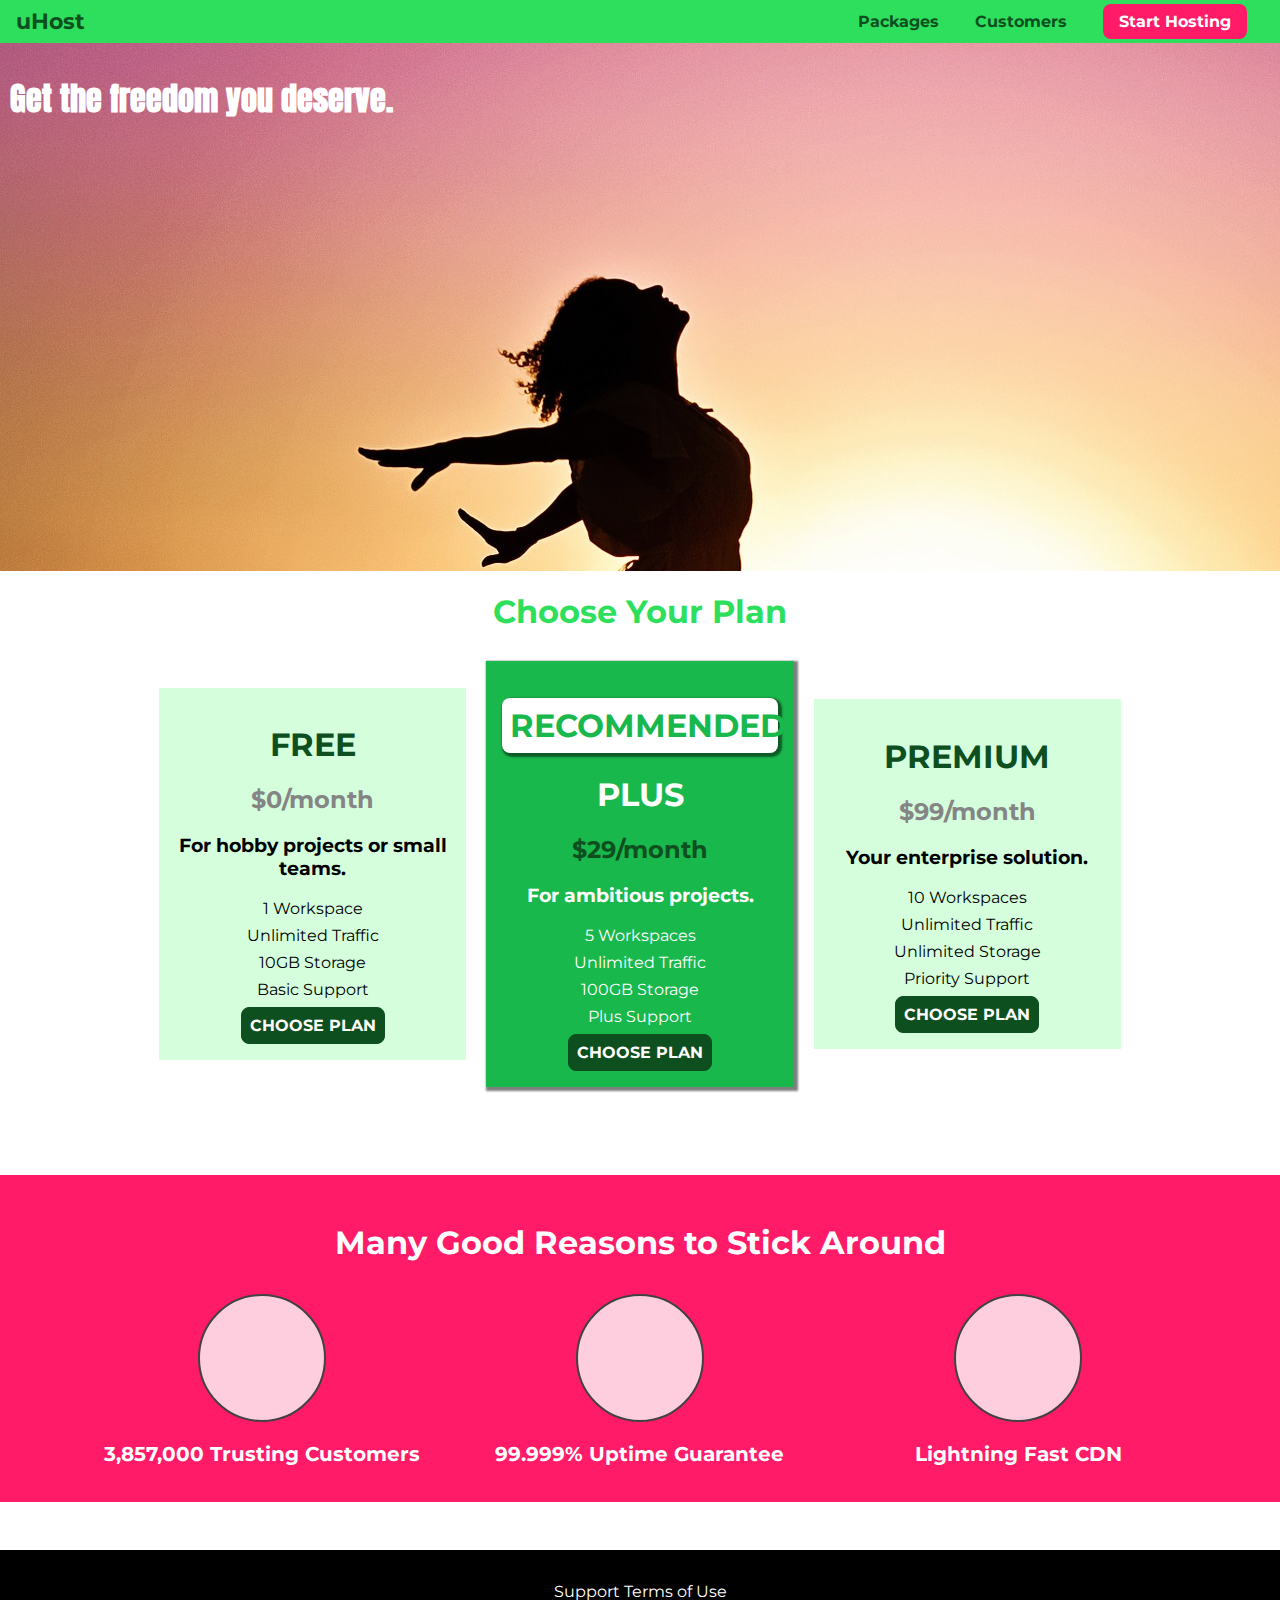
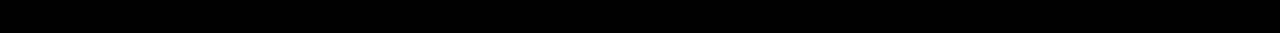
<file: uhost/index.html>
<!DOCTYPE html>
<html lang="en">

<head>
    <meta charset="UTF-8">
    <meta http-equiv="X-UA-Compatible" content="ie=edge">
    <title>uHost</title>
    <link rel="shortcut icon" href="favicon.png">
    <link href="https://fonts.googleapis.com/css?family=Anton" rel="stylesheet">
    <link href="https://fonts.googleapis.com/css?family=Montserrat:400,700" rel="stylesheet">
    <link rel="stylesheet" href="shared.css">
    <link rel="stylesheet" href="main.css">  
</head>

<body>
    <header class="main-header">
        <div>
            <a href="index.html" class="main-header__brand">
                uHost
            </a>
        </div>
        <nav class="main-nav">
            <ul class="main-nav__items">
                <li class="main-nav__item">
                    <a href="packages/index.html">Packages</a>
                </li>
                <li class="main-nav__item">
                    <a href="customers/index.html">Customers</a>
                </li>
                <li class="main-nav__item main-nav__item--cta">
                    <a href="start-hosting/index.html">Start Hosting</a>
                </li>
            </ul>
        </nav>
    </header>
    <main>
        <section id="product-overview">
            <h1>Get the freedom you deserve.</h1>
        </section>
        <section id="plans">
            <h1 class="section-title">Choose Your Plan</h1>
            <div class="plan__list">
                <article class="plan">
                    <h1 class="plan__title">FREE</h1>
                    <h2 class="plan__price">$0/month</h2>
                    <h3>For hobby projects or small teams.</h3>
                    <ul class="plan__features">
                        <li class="plan__feature">1 Workspace</li>
                        <li class="plan__feature">Unlimited Traffic</li>
                        <li class="plan__feature">10GB Storage</li>
                        <li class="plan__feature">Basic Support</li>
                    </ul>
                    <div>
                        <button class="button">CHOOSE PLAN</button>
                    </div>
                </article>
                <article class="plan plan--highlighted">
                    <h1 class="plan__annotation">RECOMMENDED</h1>
                    <h1 class="plan__title">PLUS</h1>
                    <h2 class="plan__price">$29/month</h2>
                    <h3>For ambitious projects.</h3>
                    <ul class="plan__features">
                        <li class="plan__feature">5 Workspaces</li>
                        <li class="plan__feature">Unlimited Traffic</li>
                        <li class="plan__feature">100GB Storage</li>
                        <li class="plan__feature">Plus Support</li>
                    </ul>
                    <div>
                        <button class="button">CHOOSE PLAN</button>
                    </div>
                </article>
                <article class="plan">
                    <h1 class="plan__title">PREMIUM</h1>
                    <h2 class="plan__price">$99/month</h2>
                    <h3>Your enterprise solution.</h3>
                    <ul class="plan__features">
                        <li class="plan__feature">10 Workspaces</li>
                        <li class="plan__feature">Unlimited Traffic</li>
                        <li class="plan__feature">Unlimited Storage</li>
                        <li class="plan__feature">Priority Support</li>
                    </ul>
                    <div>
                        <button class="button">CHOOSE PLAN</button>
                    </div>
                </article>
            </div>
        </section>

        <section id="key-features">
            <h1 class="section-title">Many Good Reasons to Stick Around</h1>
            <ul class="key-features__list">
                <li class="key-feature">
                    <div class="key-feature__image">

                    </div>
                    <p class="key-feature__description">3,857,000 Trusting Customers</p>
                </li>
                <li class="key-feature">
                    <div class="key-feature__image">

                    </div>
                    <p class="key-feature__description">99.999% Uptime Guarantee</p>
                </li>
                <li class="key-feature">
                    <div class="key-feature__image">

                    </div>
                    <p class="key-feature__description">Lightning Fast CDN</p>
                </li>
            </ul>
        </section>

    </main>
    <footer class="main-footer">
        <nav>
            <ul class="main-footer__links">
                <li class="main-footer__link">
                    <a href="#">Support</a>
                </li>
                <li class="main-footer__link">
                    <a href="#">Terms of Use</a>
                </li>
            </ul>
        </nav>
    </footer>
</body>

</html>
</file>
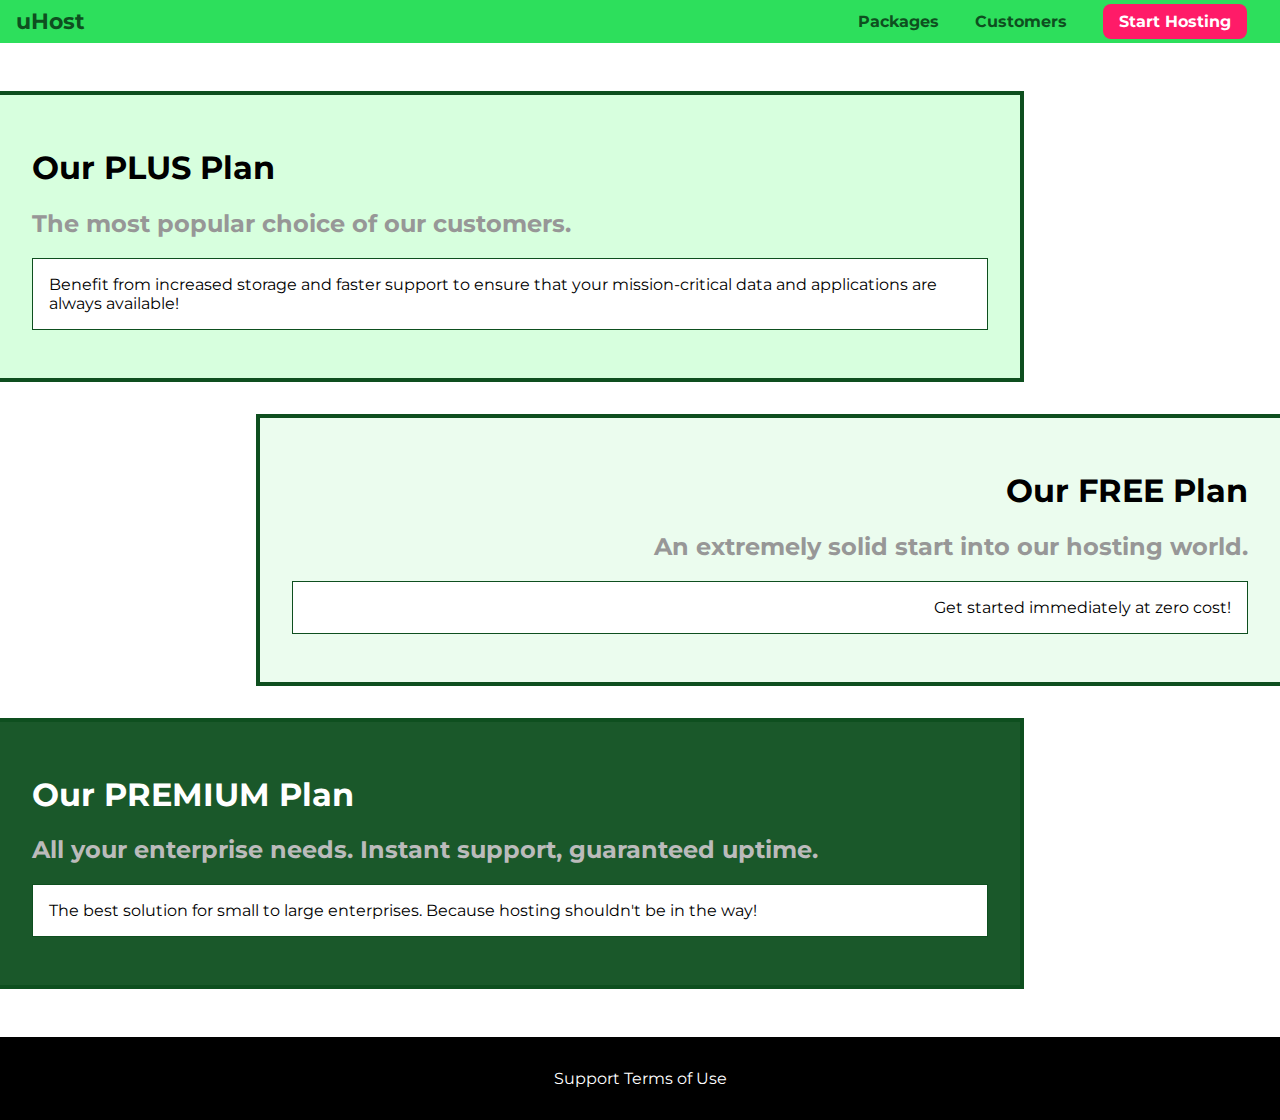
<file: uhost/packages/index.html>
<!DOCTYPE html>
<html lang="en">

<head>
    <meta charset="UTF-8">
    <meta http-equiv="X-UA-Compatible" content="ie=edge">
    <title>uHost</title>
    <link rel="shortcut icon" href="favicon.png">
    
    <link href="https://fonts.googleapis.com/css?family=Montserrat:400,700" rel="stylesheet">
    <link rel="stylesheet" href="../shared.css">
    <link rel="stylesheet" href="packages.css">
</head>

<body>
    <header class="main-header">
        <div>
            <a href="../index.html" class="main-header__brand">
                uHost
            </a>
        </div>
        <nav class="main-nav">
            <ul class="main-nav__items">
                <li class="main-nav__item">
                    <a href="index.html">Packages</a>
                </li>
                <li class="main-nav__item">
                    <a href="../customers/index.html">Customers</a>
                </li>
                <li class="main-nav__item main-nav__item--cta">
                    <a href="../start-hosting/index.html">Start Hosting</a>
                </li>
            </ul>
        </nav>
    </header>
    <main>
      <section class="package" id="plus"> 
        <a href="#">
            <h1 class="package__title">Our PLUS Plan</h1>
            <h2 class="package__subtitle">The most popular choice of our customers.</h2>
            <p class="package__info">Benefit from increased storage and faster support to ensure that your mission-critical data and applications
                are always available!</p>
        </a>
    </section>
    <section class="package" id="free">
        <a href="#">
            <h1 class="package__title">Our FREE Plan</h1>
            <h2 class="package__subtitle">An extremely solid start into our hosting world.</h2>
            <p class="package__info">Get started immediately at zero cost!</p>
        </a>
    </section>
    <div class="clearfix"></div>
    <section class="package" id="premium">
        <a href="#">
            <h1 class="package__title">Our PREMIUM Plan</h1>
            <h2 class="package__subtitle">All your enterprise needs. Instant support, guaranteed uptime. </h2>
            <p class="package__info">The best solution for small to large enterprises. Because hosting shouldn't be in the way!</p>
        </a>
    </section>

    </main>
    <footer class="main-footer">
        <nav>
            <ul class="main-footer__links">
                <li class="main-footer__link">
                    <a href="#">Support</a>
                </li>
                <li class="main-footer__link">
                    <a href="#">Terms of Use</a>
                </li>
            </ul>
        </nav>
    </footer>
</body>

</html>
</file>
<file: uhost/shared.css>
* {
  box-sizing: border-box;
}

body {
  font-family: 'Montserrat', sans-serif;
  margin: 0;
}

.main-header {
  width: 100%;
  background: #2ddf5c;
  padding: 8px 16px;
}

.main-header > div {
  display: inline-block;
  vertical-align: middle;
}

.main-header__brand {
  color: #0e4f1f;
  text-decoration: none;
  font-weight: bold;
  font-size: 22px;
}

.main-nav {
  display: inline-block;
  text-align: right;
  width: calc(100% - 74px);
  vertical-align: middle;
}

.main-nav__items {
  margin: 0;
  padding: 0;
  list-style: none;
}

.main-nav__item {
  display: inline-block;
  margin: 0 16px;
}

.main-nav__item a {
  text-decoration: none;
  color: #0e4f1f;
  font-weight: bold;
  padding: 3px 0;
}

.main-nav__item a:hover,
.main-nav__item a:active {
  color: white;
  border-bottom: 5px solid white;
}

.main-nav__item--cta a {
  color: white;
  background: #ff1b68;
  padding: 8px 16px;
  border-radius: 8px;
}

.main-nav__item--cta a:hover,
.main-nav__item--cta a:active {
  color: #ff1b68;
  background: white;
  border: none;
}

.main-footer {
  background: black;
  padding: 32px;
  margin-top: 48px;
}

.main-footer__links {
  list-style: none;
  margin: 0;
  padding: 0;
  text-align: center;
}

.main-footer__link {
  display: inline-block;
  margin: 0 16 px;
}

.main-footer__link a{
  color: white;
  text-decoration: none;
}

.main-footer__link a:hover,
.main-footer__link a:active {
  color: #ccc;
}

.button {
  background: #0e4f1f;
  color: white;
  font: inherit;
  border: 1.5px solid #0e4f1f;
  padding: 8px;
  border-radius: 8px;
  font-weight: bold;
  cursor: pointer;
}

.button:hover,
.button:active {
  background: white;
  color: #0e4f1f;
}

.button:focus {
  outline: none;
}
</file>
<file: uhost/main.css>
#product-overview {
    background: url("freedom.jpg");
    width: 100%;
    height: 528px;
    padding: 10px;   
}

.section-title {
    color: #2ddf5c;
    text-align: center;
}

#product-overview h1 {
    color: white;
    font-family: 'Anton', sans-serif;
}

.plan__list {
    width: 80%;
    margin: auto;
    text-align: center;
}

.plan {
    background: #d5ffdc;
    text-align: center;
    padding: 16px;
    margin: 8px;
    display: inline-block;
    width: 30%;
    vertical-align: middle;
}

.plan--highlighted {
    background: #19b84c;
    color: white;
    box-shadow: 2px 2px 2px 2px rgba(0, 0, 0, 0.5);
}

.plan__annotation {
    background: white;
    color: #19b84c;
    padding: 8px;
    box-shadow: 2px 2px 2px 2px rgba(0, 0, 0, 0.5);
    border-radius: 8px;
}

.plan__title {
    color: #0e4f1f;
}

.plan__price {
    color: #858585;
}

.plan--highlighted .plan__price{
    color: #0e4f1f;
}

.plan--highlighted .plan__title{
    color: white;
}

.plan__features {
    list-style: none;
    margin: 0;
    padding: 0;
}

.plan__feature {
    margin: 8px 0;
}


#key-features {
    background: #ff1b68;
    margin-top: 80px;
    padding: 16px;
}

#key-features .section-title {
    color: white;
    margin: 32px;

}

.key-features__list {
    list-style: none;
    padding: 0;
    margin: 0;
    text-align: center;
}

.key-feature {
    display: inline-block;
    width: 30%;
    vertical-align: top;
    
}

.key-feature__image {
    background: #ffcede;
    width: 128px;
    height: 128px;
    border: 2px solid #424242;
    border-radius: 50%;
    margin: auto;

}

.key-feature__description {
    text-align: center;
    font-weight: bold;
    color: white;
    font-size: 20px;

}

/* h1 {
    font-family: sans-serif;
} */
</file>
<file: uhost/packages/packages.css>
main {
  padding-top: 32px;
}

.package {
  width: 80%;
  margin: 16px 0;
  border: 4px solid #0e4f1f;
  border-left: none;
}

.package:hover, 
.package:active {
  box-shadow: 2px 2px 4px rgba(0,0,0,0.5);
  border-color: #ff5454;
}

.package a {
  text-decoration: none;
  color: inherit;
  display: block;
  padding: 32px;
}

.package__title {

}

.package__subtitle {
  color: #979797;
}

.package__info {
  padding: 16px;
  border: 1px solid #0e4f1f;
  background: white;
}

.clearfix {
  clear: both;
}

#plus {
  background: rgba(213, 255, 220, 0.95);
}

#free {
  background: rgba(234, 252, 237, 0.95);
  float: right;
  border-right: none;
  border-left: 4px solid #0e4f1f;
  text-align: right;
}

#free:hover, 
#free:active {
  box-shadow: 2px 2px 4px rgba(0,0,0,0.5);
  border-color: #ff5454;
}

#premium {
  background: rgba(14, 79, 31, 0.95);
}

#premium .package__title{
  color: white;
}

#premium .package__subtitle {
  color: #bbb;
}
</file>
